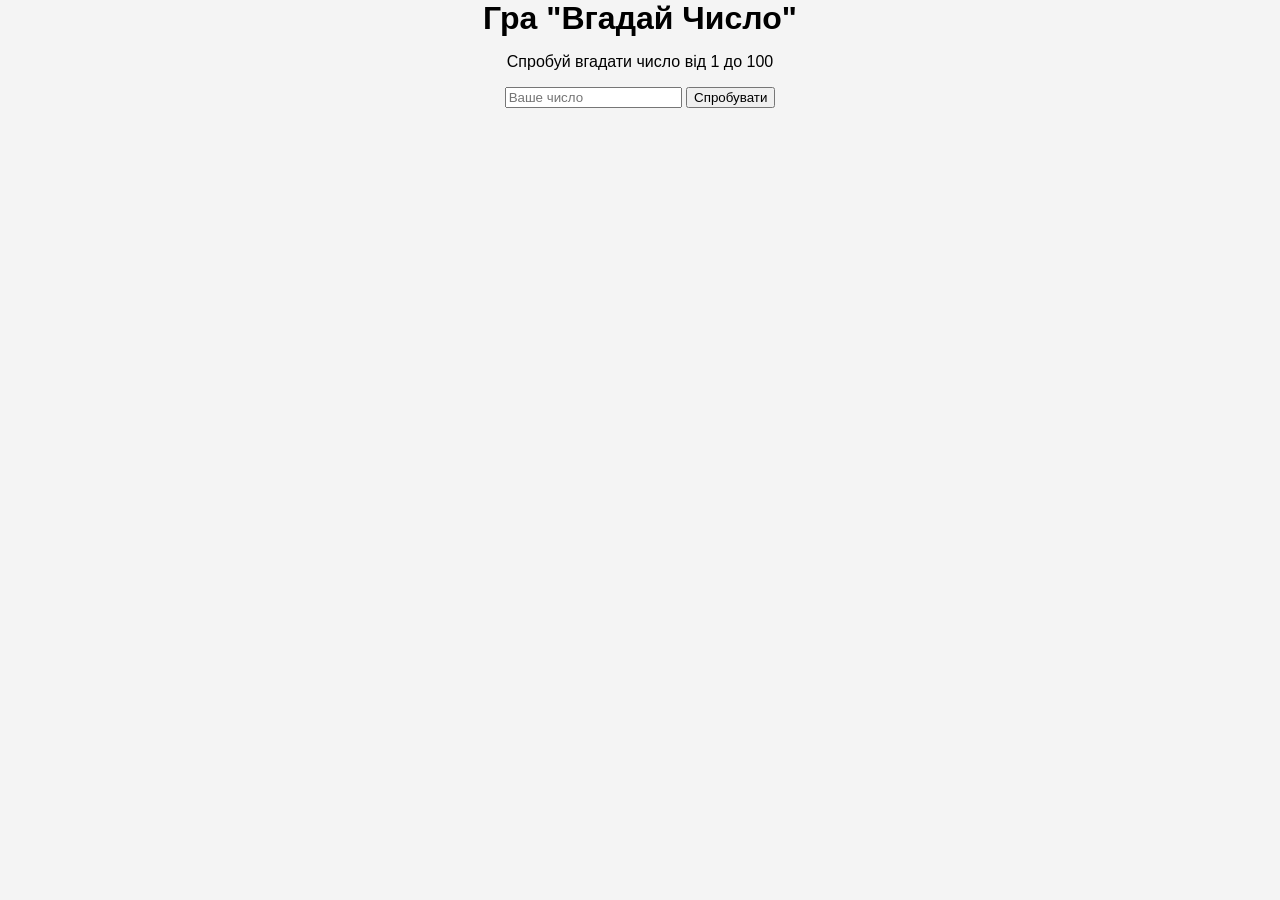
<file: index.html>
<!DOCTYPE html>
<html lang="en">
<head>
    <meta charset="UTF-8">
    <meta name="viewport" content="width=device-width, initial-scale=1.0">
    <title>Game</title>
    <link rel="stylesheet" href="style.css">
</head>
<body>
    <h1>Гра "Вгадай Число"</h1>
    <p id = "resultMessage">Спробуй вгадати число від 1 до 100</p>
    <input type="number" id="guessField" placeholder="Ваше число">
    <button onclick="checkGuess()">Спробувати</button>
    <script src="script.js"></script>
</body>
</html>
</file>
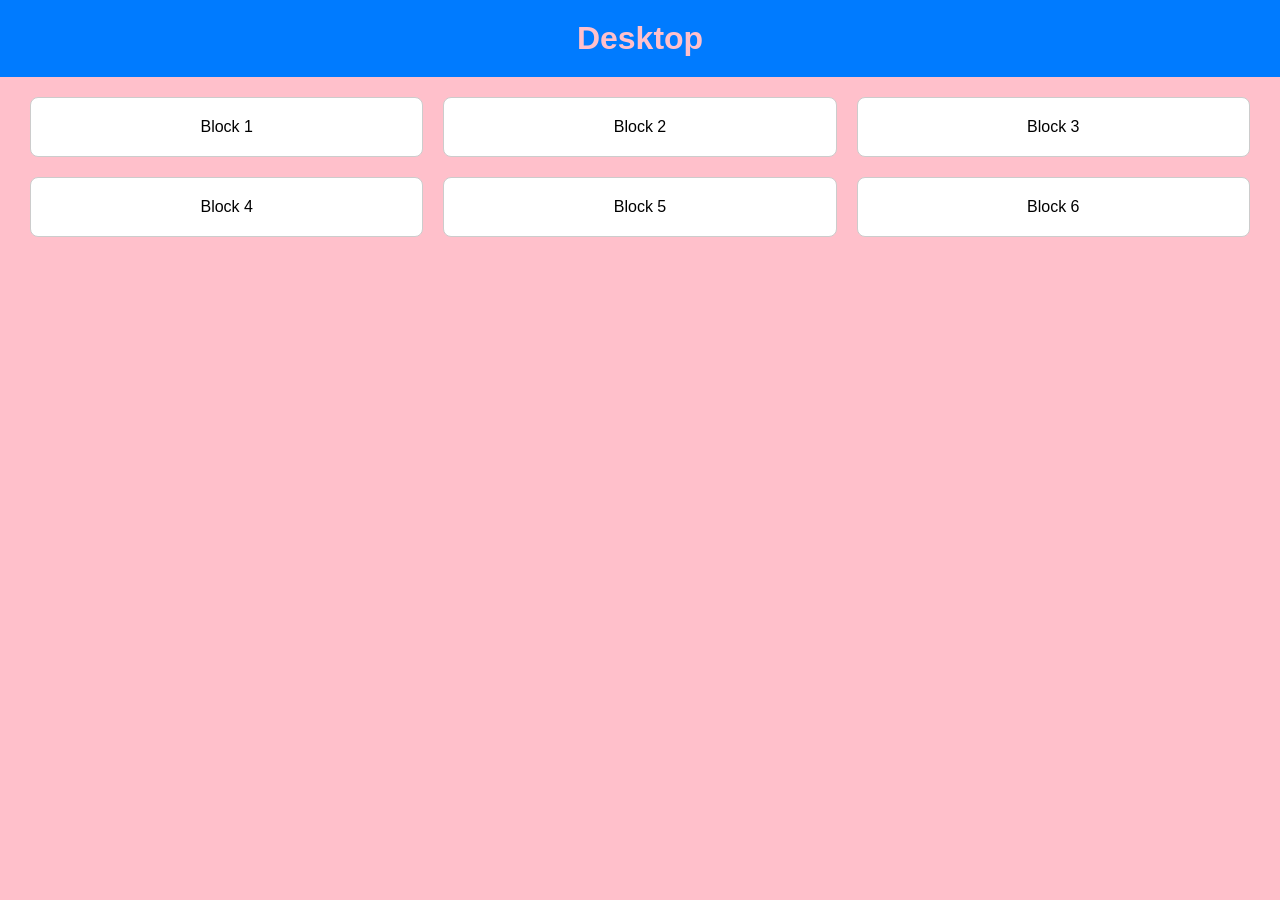
<file: adaption.html>
<!DOCTYPE html>
<html lang="en">
<head>
    <meta charset="UTF-8">
    <meta name="viewport" content="width=device-width, initial-scale=1.0">
    <title>Document</title>
    <link rel="stylesheet" href="style.css">
</head>
<body>
    <header><h1 id="main-title">Desktop</h1></header>
    <main>
        <section class="item">Block 1</section>
        <section class="item">Block 2</section>
        <section class="item">Block 3</section>
        <section class="item">Block 4</section>
        <section class="item">Block 5</section>
        <section class="item">Block 6</section>
    </main>
        <script src="adapt.js"></script>
</body>
</html>
</file>
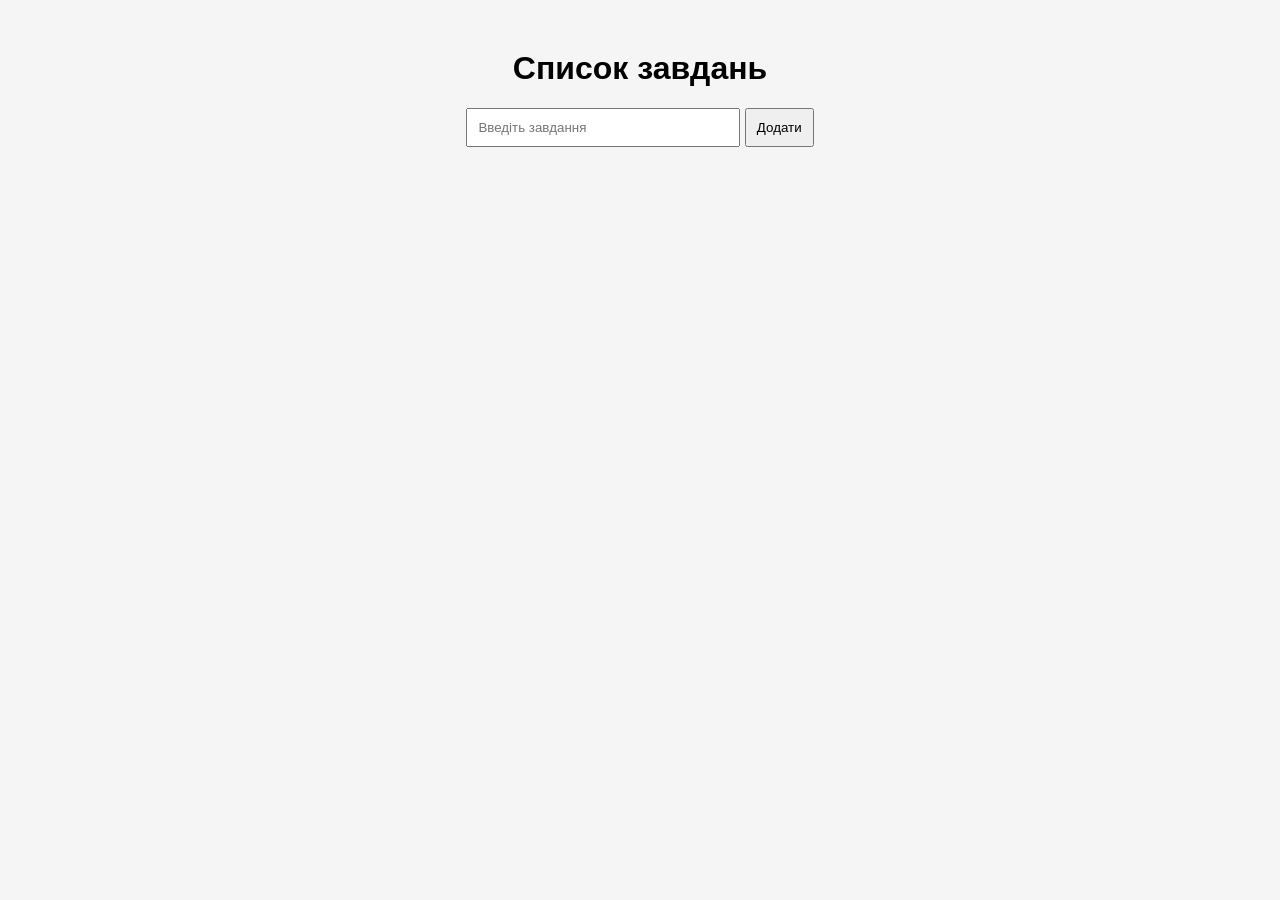
<file: 24.09.2026/index24.09.DZ.html>
<!DOCTYPE html>
<html lang="en">
<head>
    <meta charset="UTF-8">
    <meta name="viewport" content="width=device-width, initial-scale=1.0">
    <title>Document</title>
    <link rel="stylesheet" href="style24.09.DZ.css">
</head>
<body>
    
    <div class="container">
        <h1>Список завдань</h1>

        <input type="text" id="taskInput" placeholder="Введіть завдання">

        <button onclick="addTask()">
            Додати
        </button>

        <ul id="taskList"></ul>
    </div>
 <script src="script24.09.DZ.js"></script>
</body>
</html>
</file>
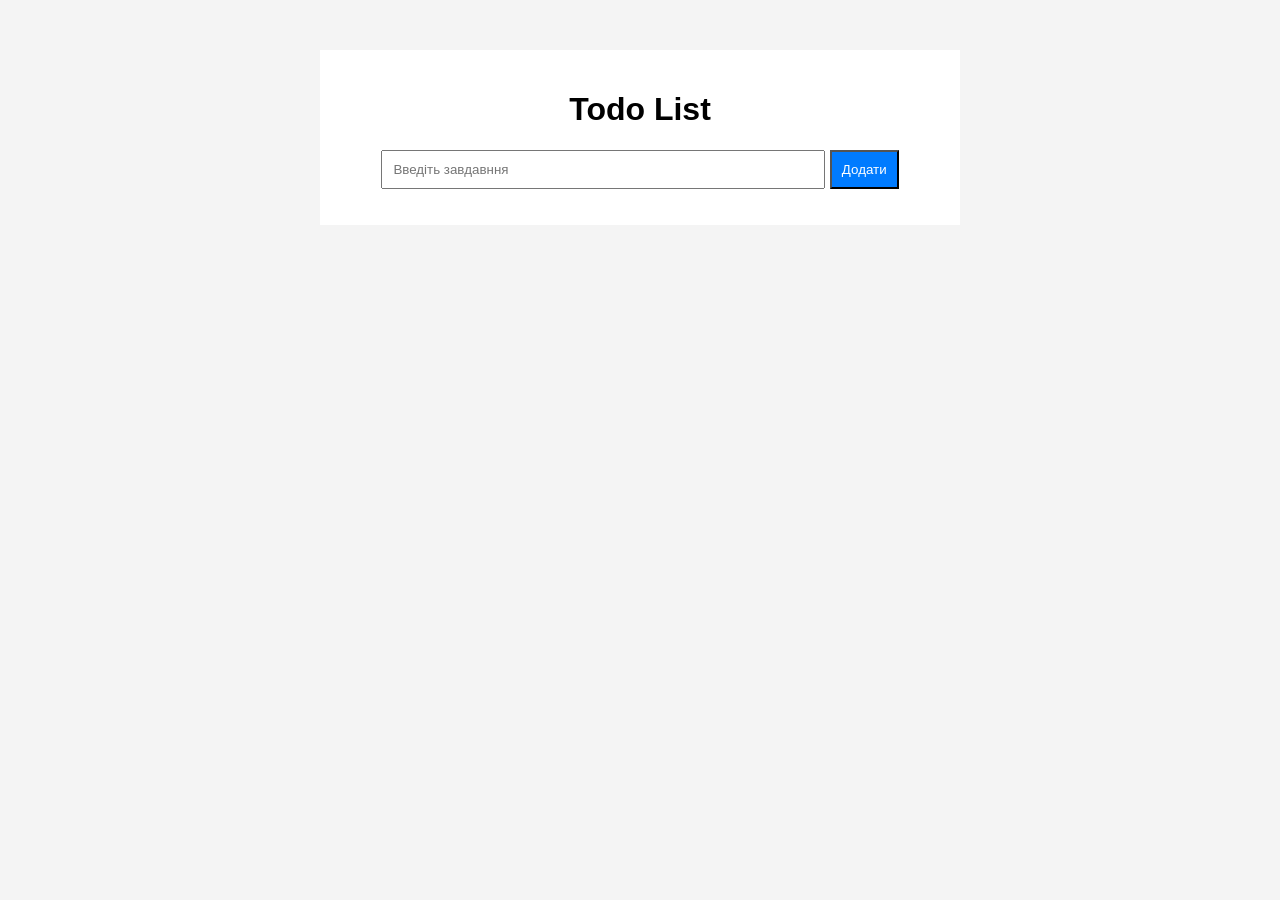
<file: 24.09.2026/index24.09.html>
<!DOCTYPE html>
<html lang="en">
<head>
    <meta charset="UTF-8">
    <meta name="viewport" content="width=device-width, initial-scale=1.0">
    <title>Document</title>
    <link rel="stylesheet" href="style24.09.css">
</head>
<body>
    <div class="container">
        <h1>Todo List</h1>
        <input type="text", id="taskInput", placeholder="Введіть завдавння">
        <button id="addTaskBtn">Додати</button>
        <ul id="taskList"></ul>
    </div>

    <script src="script24.09.js"></script>

</body>
</html>
</file>
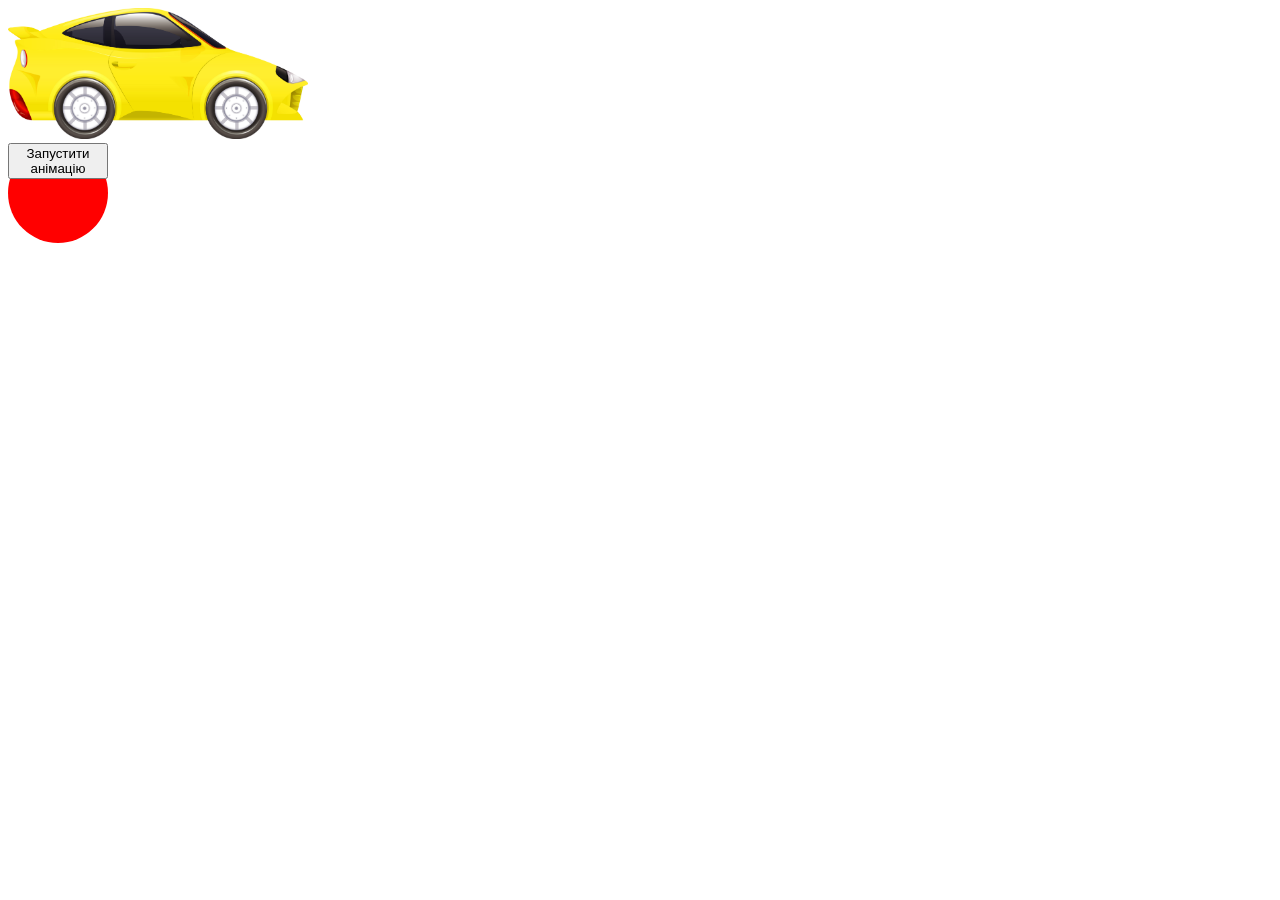
<file: 29.09.2026/index29.09.html>
<!DOCTYPE html>
<html lang="en">
<head>
    <meta charset="UTF-8">
    <meta name="viewport" content="width=device-width, initial-scale=1.0">
    <title>Document</title>
    <link rel="stylesheet" href="style29.09.css">
</head>
<body>
    <div id="car">
        <img src="41219.jpg">
    </div>
    <script src="script29.09.js"></script>
</body>
<div id="box">
    <button id="startAnimation">Запустити анімацію </button>
</div>
</html>
</file>
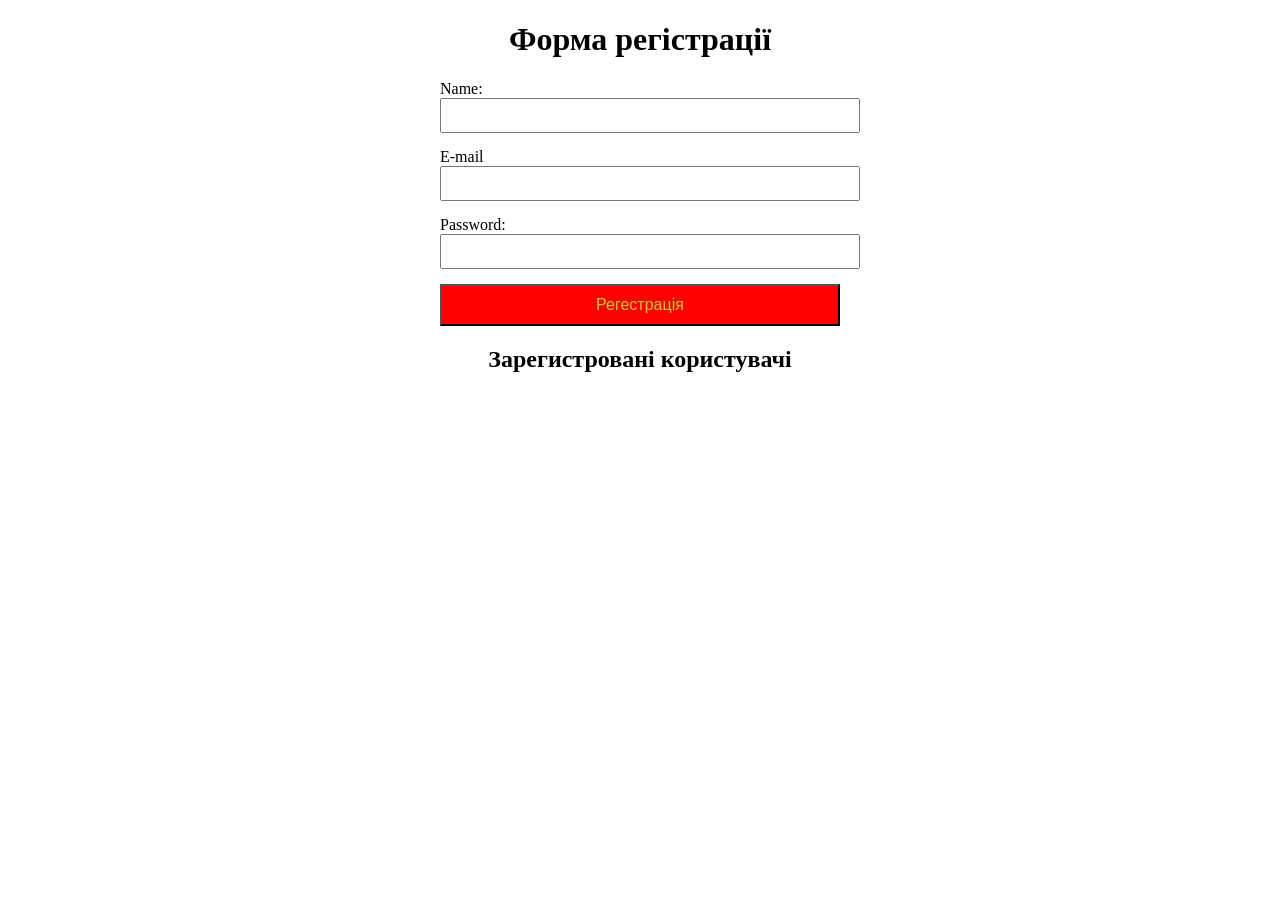
<file: form/index_2.html>
<!DOCTYPE html>
<html lang="en">
<head>
    <meta charset="UTF-8">
    <meta name="viewport" content="width=device-width, initial-scale=1.0">
    <title>Document</title>
    <link rel="stylesheet" href="style_2.css">
</head>
<body>
    <h1>Форма регістрації</h1>
    <form id="registrationForm">
        <label for="name">Name:</label>
        <input type="text" id="name" required>

        <label for="email">E-mail</label>
        <input type="email" name="" id="email">

        <label for="password">Password:</label>
        <input type="password" id="password">

        <button type="submit">Регестрація</button>
    </form>
    <h2>Зарегистровані користувачі</h2>
    <ul id = "userList"></ul>
</body>
</html>
</file>
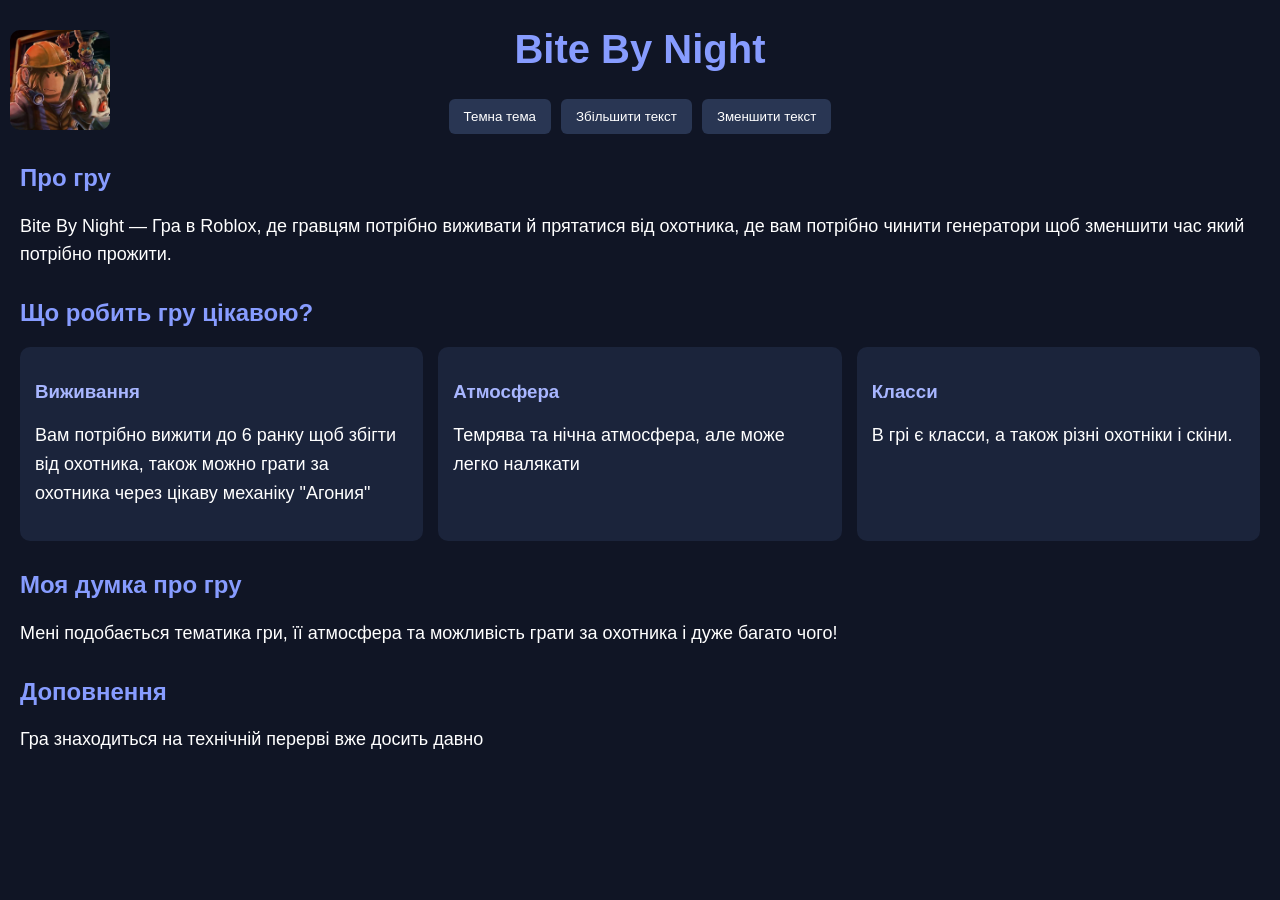
<file: Project/IndexProject.html>
<!DOCTYPE html>
<html lang="uk">
<head>
    <meta charset="UTF-8">
    <title>Bite By Night</title>
        <link rel="icon" href="Зображення/images (1).jfif">
    <link rel="stylesheet" href="styleProject.css">
</head>
<body>

    <h1>Bite By Night</h1>

    <div id="button123">
        <button id="dark">Темна тема</button>
        <button id="font-size-button-plus">Збільшити текст</button>
        <button id="font-size-button-">Зменшити текст</button>
    </div>

    <h2>Про гру</h2>

    <p id="description">
        Bite By Night — Гра в Roblox,
        де гравцям потрібно виживати й прятатися від охотника,
        де вам потрібно чинити генератори щоб зменшити час який потрібно прожити.
    </p>

    <img src="Зображення/images.jfif" alt=""
         id="game-image">

    <h2>Що робить гру цікавою?</h2>

    <div class="cards">

        <div class="card">
            <h3>Виживання</h3>
            <p>
                Вам потрібно вижити до 6 ранку щоб збігти від охотника,
                також можно грати за охотника через цікаву механіку "Агония"
            </p>
        </div>

        <div class="card">
            <h3>Атмосфера</h3>
            <p>
                Темрява та нічна атмосфера,
                але може легко налякати
            </p>
        </div>

        <div class="card">
            <h3>Класси</h3>
            <p>
                В грі є класси, а також різні охотніки і скіни.
            </p>
        </div>

    </div>

    <h2>Моя думка про гру</h2>

    <p>
        Мені подобається тематика гри,
        її атмосфера та можливість грати за охотника і дуже багато чого!
    </p>
    <h2>Доповнення</h2>
    <p>
        Гра знаходиться на технічній перерві вже досить давно
    </p>
    <script src="scriptProject.js"></script>

</body>
</html>
</file>
<file: style.css>
body {
    font-family: Arial, Helvetica, sans-serif;
    margin: 0;
    padding: 0;
    background-color: #f4f4f4;
    text-align: center;
}

header {
  background-color: #007bff;
  padding: 20px;
}

h1 {
  margin: 0;
}

main {
  display: flex;
  flex-wrap: wrap;
  gap: 20px;
  justify-content: center;
  padding: 20px;
}

.item {
  background-color: #fff;
  border: 1px solid #ccc;
  border-radius: 8px;
  padding: 20px;
  box-sizing: border-box;
}

/* Desktop */
@media (min-width: 1024px) {
  .item {
    flex: calc(33.33% - 20px);
    max-width: calc(33.33% - 20px);
  }
}

/* Tablet */
@media (min-width: 768px) and (max-width: 1023px) {
  .item {
    max-width: calc(50% - 20px);
  }
}

/* Mobile */
@media (max-width: 767px) {
  .item {
    flex: 100%;
    max-width: 100%;
  }
  
  header {
    padding: 15px;
  }
}
</file>
<file: 24.09.2026/style24.09.DZ.css>
body {
    font-family: Arial, sans-serif;
    background-color: #f5f5f5;
}

.container {
    width: 500px;
    margin: 50px auto;
    text-align: center;
}

input {
    padding: 10px;
    width: 250px;
}

button {
    padding: 10px;
    cursor: pointer;
}

ul {
    list-style: none;
    padding: 0;
}

li {
    display: flex;
    justify-content: space-between;
    align-items: center;

    margin-top: 10px;
    padding: 10px;

    border: 1px solid #ccc;
    border-radius: 8px;

    background: white;
}

li button {
    background: red;
    color: white;
    border: none;
    border-radius: 5px;
}
</file>
<file: 24.09.2026/style24.09.css>
body{
    font-family: Arial, Helvetica, sans-serif;
    margin: 0;
    padding: 0;
    background-color: #f4f4f4;
    text-align: center;
}

.container{
    max-width: 600px;
    margin: 50px auto;
    padding: 20px;
    background: #fff;
}

input{
    width: 70%;
    padding: 10px;
}

button{
    padding: 10px;
    background: #007bff;
    color: #fff;
    cursor: pointer;
}

button:hover{
    background-color: #0056b3;
}
</file>
<file: 29.09.2026/style29.09.css>
div{
    position: relative;
}
img{
    width: 300px;
}
#box{
    width: 100px;
    height: 100px;
    background-color: red;
    position: relative;
    border-radius: 50px;
    /* animation: move 5s; */
}
@keyframes move {
    0%{
        right: -30px;
        width: 50px;
        height: 50px;
    }
    100%{
        right: -90px;
    }
}
</file>
<file: form/style_2.css>
h1, h2 {
    text-align: center;

}

form{
    max-width: 400px;
    margin: 20px auto;
}

input{
    width: 100%;
    padding: 8px;
    margin-bottom: 15px;
}

button{
    width: 100%;
    padding: 10px;
    background-color: rgb(255, 0, 0);
    color:rgb(190, 200, 56);
    cursor: pointer;
    font-size: 16px;

}
button:hover{
    background-color: rgb(200, 193, 50);
}

ul{
    max-width: 400px;
    margin: 20px auto;
}
</file>
<file: Project/styleProject.css>
* {
    font-family: Arial, sans-serif;
}
body {
    background-color: #101525;
    color: white;
    font-family: Arial, sans-serif;
    margin: 20px;
}

h1 {
    color: #879cff;
    text-align: center;
    font-size: 40px;
}

h2 {
    color: #879cff;
    margin-top: 30px;
}

p {
    font-size: 18px;
    line-height: 1.6;
}

#button123 {
    display: flex;
    justify-content: center;
    flex-wrap: wrap;
    gap: 10px;
}

button {
    background-color: #293653;
    color: white;
    padding: 10px 15px;
    border: none;
    border-radius: 6px;
    cursor: pointer;
    transition: 0.3s;
}

button:hover {
    background-color: #526ba3;
    transform: translateY(-3px);
}

#game-image {
    position: absolute;
    top: 10px;
    left: 10px;
    width: 100px;
    margin: 20px auto;
    border-radius: 10px;
}

.cards {
    display: flex;
    gap: 15px;
    flex-wrap: wrap;
}

.card {
    background-color: #1b243b;
    border: 1px #344365;
    border-radius: 10px;
    padding: 15px;
    flex: 1;
    width: 180px;
}

.card h3 {
    color: #a8b6ff;
}

footer {
    margin-top: 40px;
    padding: 15px;
    text-align: center;
    border-top: 1px solid #344365;
    color: #aab4d0;
}
</file>
